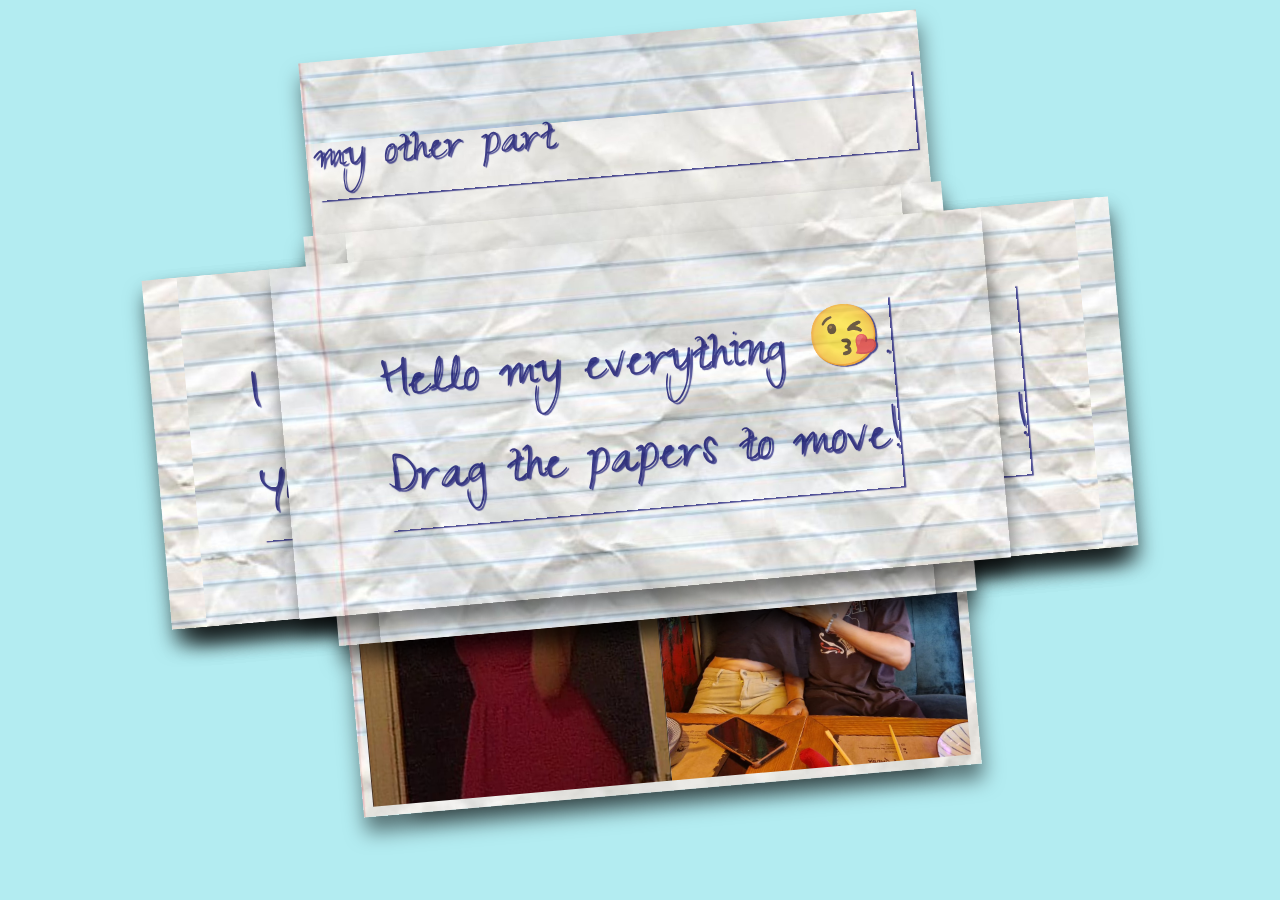
<file: index.html>
<!DOCTYPE html>
<html lang="en" >
<head>
  <meta charset="UTF-8">
  <title>kenza pogossa</title>
  <link rel='stylesheet' href='https://fonts.googleapis.com/css2?family=Short+Stack&amp;family=Homemade+Apple&amp;display=swap'>
<style>
@import url('https://fonts.googleapis.com/css2?family=Zeyada&display=swap');




body {
  display: flex;
  justify-content: center;
  align-items: center;
  height: 90vh;
  background-color: #b3ecf1;
}

.paper {
  background-image: url("images/peper (1).jpg");
  background-size: 900px;
  background-position: center center;
  padding: 20px 100px;
/*  min-width: 800px; */
  
  transform: rotateZ(-5deg);
  box-shadow: 1px 15px 20px 0px rgba(0,0,0,0.5);
  
  position: absolute;
}

.paper.heart {
  position: relative;
  width: 250px;
  height: 250px;
  padding: 0;
  border-radius: 50%;
}

.paper.image {
  padding: 10px;
}
.paper.image p {
  font-size: 50px;
}

img {
  max-height: 400px;
  width: 100%;
  user-select: none;
}

.paper.heart::after {
  content: "";
  background-image: url('images/heart (1).gif');
  width: 100%;
  height: 100%;
  position: absolute;
  top: 0;
  left: 0;
  background-size: 200px;
  background-position: center center;
  background-repeat: no-repeat;
  opacity: 0.6;
}

p {
  font-family: 'Zeyada';
  font-size: 60px;
  color: rgb(0,0,100);
  opacity: 0.75;
  user-select: none;
 
  box-shadow: 2px 1.5px 1px rgba(0,0,105,0.9);
  text-shadow: 2px 1.5px 1px rgba(0,0,105,0.9);
 }

 .pics{
  display: flex;
 }

 .pic1{
  width: 300px;
  height: 350px;
  object-fit: cover;
  object-position: center;
 }

 .pic2{
  width: 300px;
  height: 350px;
  object-fit: cover;
  object-position: center;
 }


 .pic4{
  width: 500px;
  object-fit: cover;
  object-position: center;
 }

</style>

</head>
<body>
  <p><a href="doyouwannagooutwithme.html">click me</a></p>

<div class="paper heart">

</div>

  
<div class="paper image">
  <p>but i can do better for u </p>
    <p>cause i love YOU!!! 😩 </p>
   <img class="pic4" src="images/pic4.jpg">
</div>
<div class="paper"><p>Can't imagine my future without u<br>soo im sorry if im always hurting u </p></div> 

<div class="paper"><p>I chose u cuz i wanna <br> spend the rest of my life with u ...</p></div> <div class="paper image">
  <p< p="">
  <img class="pic3" src="images/pic3.jpg">
</p<></div>

<div class="paper" >
  <p class="p1">I know I'm not special and<br>You still loving me and hundling me !</p>
  </div>

<div class="paper image" >
  <p>my other part  </p>
   <p>that i was always looking for ❤️ <br> yet so kind and that beautiful...</p>

  <div class="pics">
    <img class="pic1" src="images/pic1.jpg">
    <img class="pic2" src="images/pic2.jpg">
  </div>
</div>



<div class="paper red" >
<p class="p1"> and My Favorite</p>
<p class="p2">Person (literally)😍</p>
</div>

<div class="paper" >
<p class="p1">You are goergeous</p>
  <p class="p1">special <span style="color: red !important;">❤️</span></p>
</div>

<div class="paper" >
<p class="p1">Hello my everything 😘.<br>Drag the papers to move!</p>
</div>
  <script>

  if ('ontouchstart' in window) {
    // This is a mobile device
    // Load mobile-specific script
    var script = document.createElement('script');
    script.src = 'mobile.js'; 
    document.head.appendChild(script);
  } else {
    // This is a PC or a device with a mouse pointer
    // Load PC-specific script
    var script = document.createElement('script');
    script.src = 'script.js'; 
    document.head.appendChild(script);
  }
</script>

</body>
</html>
</file>
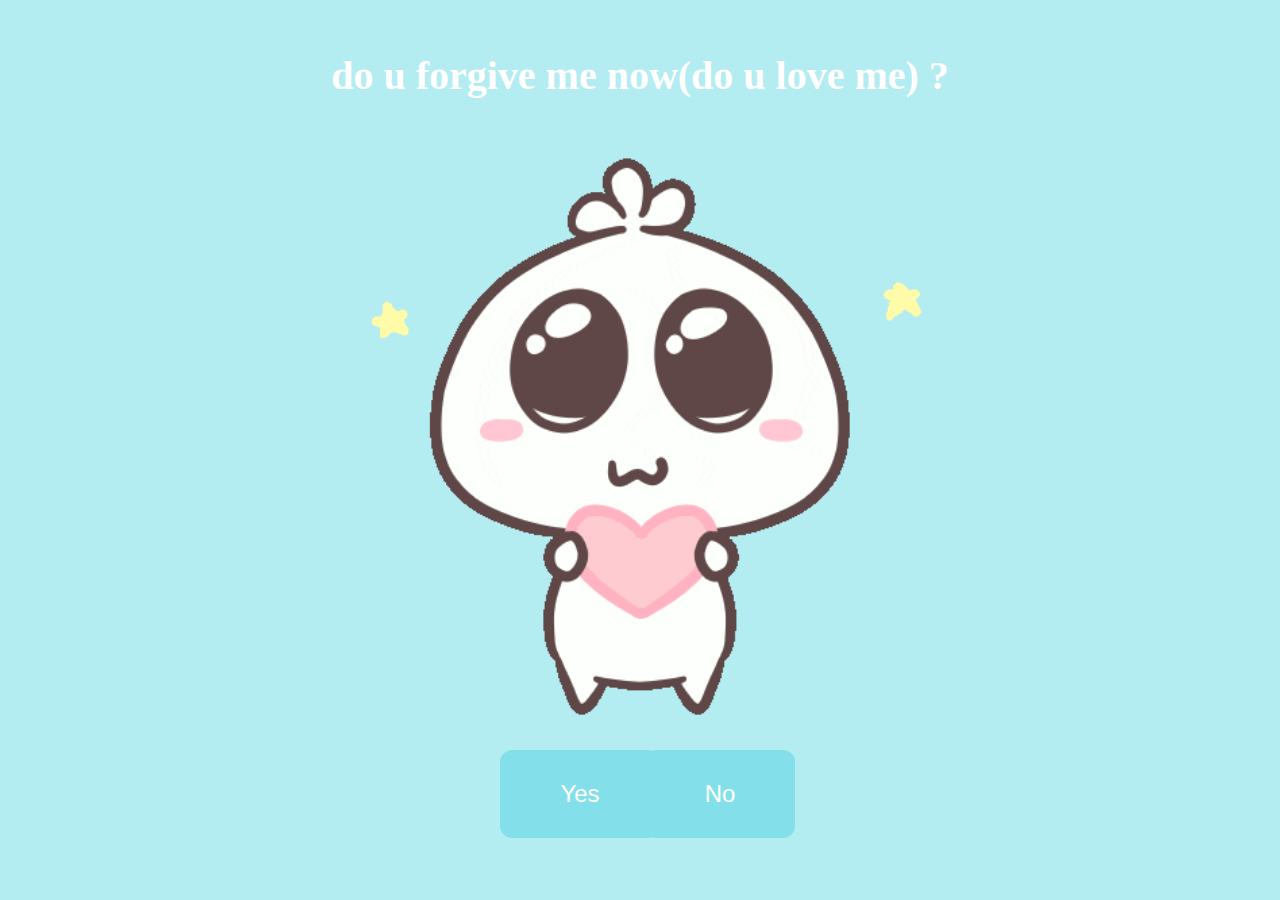
<file: doyouwannagooutwithme.html>
<!DOCTYPE html>
<html lang="en">
<head>
    <title>please...</title>
    <style>
        body {
            display: flex;
            justify-content: center;
            align-items: center;
            height: 90vh;
            background-color: #b3ecf1;
        }


        #noButton {
            position: absolute;
            margin-left: 150px;
            transition: 0.5s;
        }

        #yesButton {
            position: absolute;
            margin-right: 150px;
        }

        .header_text {
            font-family: 'Nunito';
            font-size: 40px;
            font-weight: bold;
            color: white;
            text-align: center;
            margin-top: 20px;
            margin-bottom: 0px;
        }

        .buttons {
            display: flex;
            flex-direction: row;
            justify-content: center;
            align-items: center;
            margin-top: 20px;
            margin-left: 20px;
        }

        .btn {
            background-color: #83dfe9;
            color: white;
            padding: 30px 60px;
            text-align: center;
            display: inline-block;
            font-size: 24px;
            margin: 10px 10px;
            cursor: pointer;
            border: none;
            border-radius: 12px;
            transition: background-color 0.3s ease;
        }

        #yesButton {
            transition: transform 0.5s ease;
        }

        .gif_container {
            display: flex;
            justify-content: center;
            align-items: center;
        }

        img {
            width: 75vmin;
            height: auto;
        }

        @media only screen and (max-width: 320px) and (max-height: 568px) {
            body {
                height: 100vh;
            }

            .header_text {
                font-size: 20px;
            }

            img {
                height: 60vh;
            }

            .btn {
                padding: 10px 18px;
                font-size: 12px;
            }
        }

        @media only screen and (max-width: 414px) and (max-height: 736px) {
            body {
                height: 90vh;
            }

            .header_text {
                font-size: 38px;
            }

            img {
                height: 60vh;
            }

            .btn {
                padding: 15px 25px;
                font-size: 20px;
            }
        }
    </style>
</head>
<body>
    <div class="container">
        <div>
            <h1 class="header_text">do u forgive me now(do u love me) ?</h1>
        </div>
        <div class="gif_container">
            <img src="images/1 (1).gif">
        </div>
        <div class="buttons">
            <button class="btn" id="yesButton" onclick="nextPage()">Yes</button>
            <button class="btn" id="noButton" onmouseover="moveButton(event)">No</button>
        </div>
    </div>
    <script>
        if ('ontouchstart' in window) {
          // This is a mobile device
          // Load mobile-specific script
          function nextPage() {
                        window.location.href = "yes.html";
                    }
                    
                    function moveButton() {
    var x = Math.random() * (window.innerWidth - document.getElementById('noButton').offsetWidth) - 85;
    var y = Math.random() * (window.innerHeight - document.getElementById('noButton').offsetHeight) - 48;
    document.getElementById('noButton').style.left = x + 'px';
    document.getElementById('noButton').style.top = y + 'px';

    // Lines 136 and 137: Update the position of the "No" button
    var noButton = document.getElementById('noButton');
    noButton.style.transition = 'transform 0.5s ease';
}


        }
          else {
          // This is a PC or a device with a mouse pointer
          // Load PC-specific script
          
        function nextPage() {
            window.location.href = "yes.html";
        }

        function moveButton(event) {
            var yesButton = document.getElementById('yesButton');
            var noButton = document.getElementById('noButton');

            // Get the current position of the pointer
            var pointerX = event.clientX;
            var pointerY = event.clientY;

            // Calculate the new position for the Yes button
            var x = pointerX - yesButton.offsetWidth / 2;
            var y = pointerY - yesButton.offsetHeight / 2;

            // Set the position of the Yes button
            yesButton.style.left = Math.max(0, Math.min(window.innerWidth - yesButton.offsetWidth, x)) + 'px';
            yesButton.style.top = Math.max(0, Math.min(window.innerHeight - yesButton.offsetHeight, y)) + 'px';

            // Move the No button away (similar to the original behavior)
            var newX = Math.random() * (window.innerWidth - noButton.offsetWidth) - 85;
            var newY = Math.random() * (window.innerHeight - noButton.offsetHeight) - 48;
            noButton.style.left = Math.max(0, Math.min(window.innerWidth - noButton.offsetWidth, newX)) + 'px';
            noButton.style.top = Math.max(0, Math.min(window.innerHeight - noButton.offsetHeight, newY)) + 'px';
        }}
    </script>
</body>
</html>
</file>
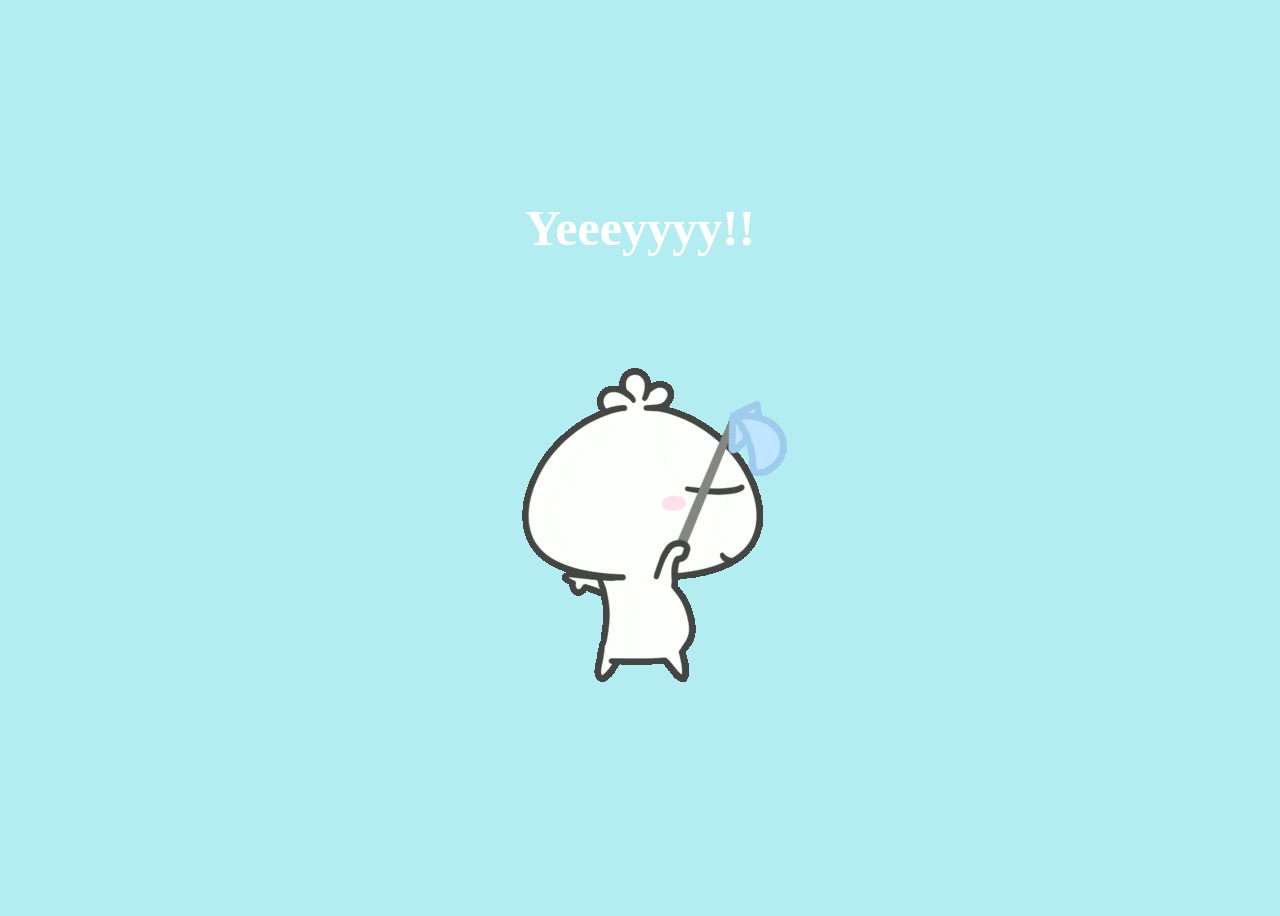
<file: yes.html>
<!DOCTYPE html>
<html lang="en">
    <head>
        <title>Yes</title>
        <style>
body {
    display: flex;
    justify-content: center;
    align-items: center;
    height: 100vh;
    background-color: #b3ecf1;
}

.header_text {
    font-family: 'Nunito';
    font-size: 50px;
    font-weight: bold;
    color: white;
    text-align: center;
    margin-top: 20px;
    margin-bottom: 0px;
}

.gif_container {
    display: flex;
    justify-content: center;
    align-items: center;
}
</style>
        
    </head> 
    <body>
        <div class="container">
            <div >
                <h1 class = "header_text">Yeeeyyyy!!</h1>
            </div>
            <div class="gif_container">
                <img src="images/2 (1).gif">
            </div>
        </div>
       
    </body> 
</html>
</file>
